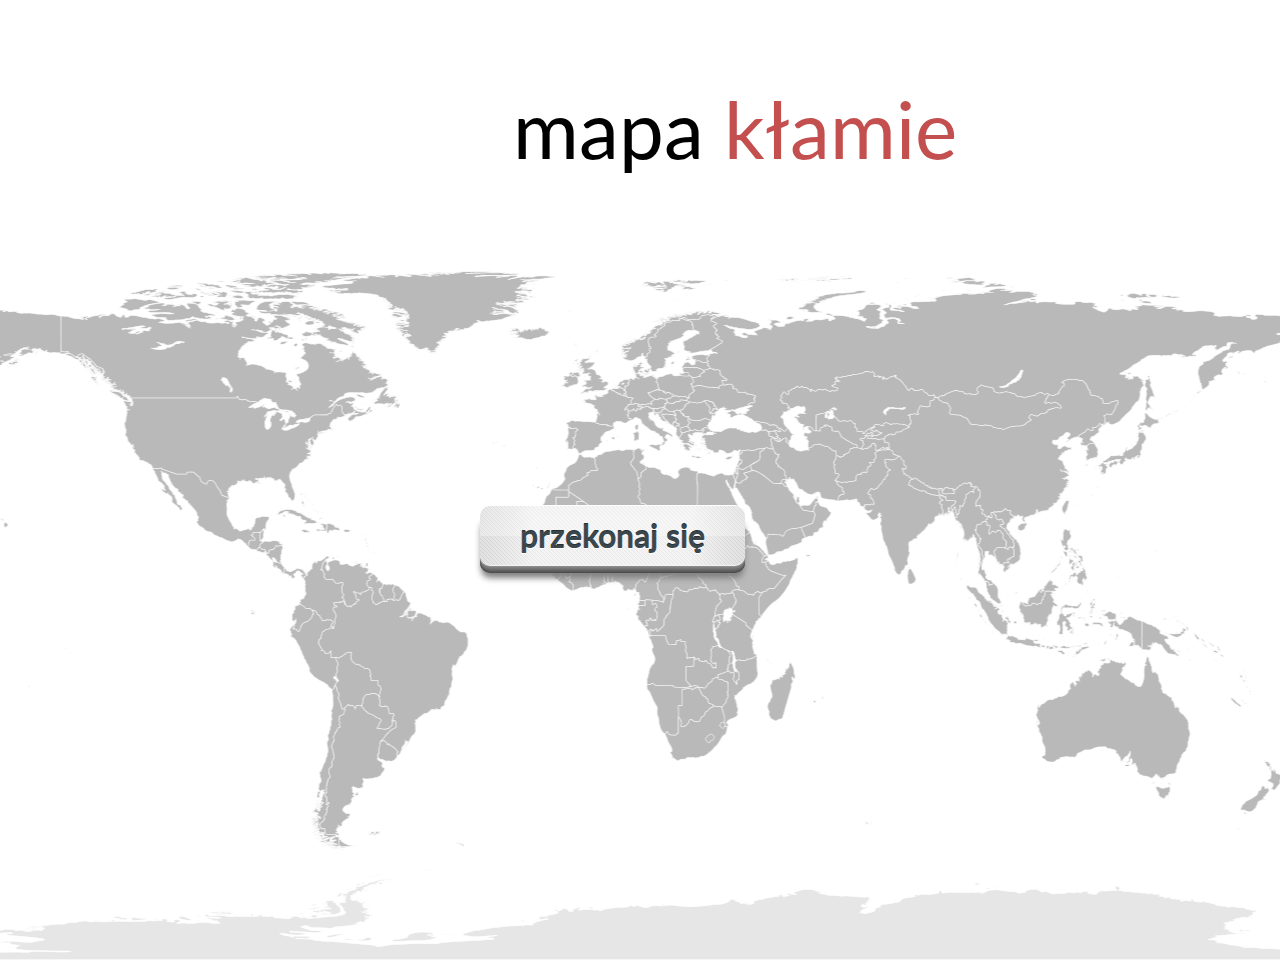
<file: index.html>
<!DOCTYPE HTML>
<html lang="pl">
<head>
	<meta charset="utf-8" />
	<title>mapa kłamie</title>
	<meta name="discription" content="blebleble" />
	<meta name="keywords" constent="ble, ble, ble" />
	<meta http-equiv="X-UA-Compatible" content="IE=edge,chrome=1" />
	
	<link href="style.css" rel="stylesheet" type="text/css" />
	<link href='https://fonts.googleapis.com/css?family=Lato:400,700&subset=latin,latin-ext' rel='stylesheet' type='text/css'>
	
	<script src="quiz.js"></script>
	
	<script src="https://ajax.googleapis.com/ajax/libs/jquery/3.1.1/jquery.min.js"></script>
	<script>
	$(document).ready(function(){
		$(".button").click(function(){
				$("#g1").fadeIn(2000);
				$("#g2").fadeIn(2000);
			});
	});
		
	</script>
	
</head>

<body>

<div id="wrapper">
	<div id="header">
		<div id="logo">
			mapa <span style="color: #c34f4f;">kłamie</span>
			<div style="clear: both"></div>
		</div>
	</div>
	<div id="buttonplay">
		<a class="button" onclick="start_quiz()">
			<span>przekonaj się</span>
		</a>
	</div>
	<div style="clear: both"></div>
</div>

</body>
</html>
</file>
<file: style.css>
body{
	background-color: #ffffff;
	color: black;
	font-family: 'Lato', sans-serif;
	font-size: 20px;
	margin: 0;
}
#wrapper{
	width: 100%;
	min-height: 960px;
	background: url(images/bg/bgflatearth2.png) no-repeat bottom;
	user-select:none;
	width: 100%;
	-moz-user-select:none;
	-webkit-user-select:none;
	-ms-user-select:none;
	
}
#header{
	padding: 80px 0;
}
#logo{
	width: 1470px;
	font-size: 80px;
	margin-left: auto;
	margin-right: auto;
	text-align: center;
}

#result{
	width: 1470px;
	font-size: 80px;
	margin-left: auto;
	margin-right: auto;
	text-align: center;
}

#buttonplay{
	width: 320px;
	margin-left: auto;
	margin-right: auto;
	margin-top: 250px;
}

#button_next{
	width: 470px;
	margin-left: auto;
	margin-right: auto;
	margin-top: 250px;
	float:left;
}

.question{
	width: 1470px;
	text-align: center;
	font-size: 42px;
	margin-left: auto;
	margin-right: auto;
}

.button_countries{
	width: 800px;
	margin-left: auto;
	margin-right: auto;
}

.button_country{
	float:left;
	padding: 20px 50px;
}

.button {
	text-align: center;
    display: inline-block;
    margin: 0 auto;
    
    -webkit-border-radius: 10px;
    
    -webkit-box-shadow: 
        0px 3px rgba(128,128,128,1), /* gradient effects */
        0px 4px rgba(118,118,118,1),
        0px 5px rgba(108,108,108,1),
        0px 6px rgba(98,98,98,1),
        0px 7px rgba(88,88,88,1),
        0px 8px rgba(78,78,78,1),
        0px 14px 6px -1px rgba(128,128,128,1); /* shadow */
    
    -webkit-transition: -webkit-box-shadow .1s ease-in-out;
} 

.button span {
background-color: #E8E8E8;
font-family: 'Lato', sans-serif;
background-image: 
/* gloss gradient */
-webkit-gradient(
	linear, 
	left bottom, 
	left top, 
	color-stop(50%,rgba(255,255,255,0)), 
	color-stop(50%,rgba(255,255,255,0.3)), 
	color-stop(100%,rgba(255,255,255,0.2))),

/* dark outside gradient */
-webkit-gradient(
	linear, 
	left top, 
	right top, 
	color-stop(0%,rgba(210,210,210,0.3)), 
	color-stop(20%,rgba(210,210,210,0)), 
	color-stop(80%,rgba(210,210,210,0)), 
	color-stop(100%,rgba(210,210,210,0.3))),

/* light inner gradient */
-webkit-gradient(
	linear, 
	left top, 
	right top, 
	color-stop(0%,rgba(255,255,255,0)), 
	color-stop(20%,rgba(255,255,255,0.5)), 
	color-stop(80%,rgba(255,255,255,0.5)), 
	color-stop(100%,rgba(255,255,255,0))),        

/* diagonal line pattern */
-webkit-gradient(
	linear, 
	0% 100%, 
	100% 0%, 
	color-stop(0%,rgba(255,255,255,0)), 
	color-stop(40%,rgba(255,255,255,0)), 
	color-stop(40%,#D2D2D1), 
	color-stop(60%,#D2D2D1), 
	color-stop(60%,rgba(255,255,255,0)), 
	color-stop(100%,rgba(255,255,255,0)));

-webkit-box-shadow:
	0px -1px #fff, /* top highlight */
	0px 1px 1px #FFFFFF; /* bottom edge */

-webkit-background-size: 100%, 100%, 100%, 4px 4px;

-webkit-border-radius: 10px;
-webkit-transition: -webkit-transform .1s ease-in-out;

display: inline-block;
padding: 10px 40px 10px 40px;

color: #3A474D;
font-weight: 700;
font-size: 32px;

text-shadow: 0px 1px #fff, 0px -1px #262F33;
}

.button span:hover {
	color: #AEBF3B;
	text-shadow: 0px -1px #97A63A;
	cursor: pointer;
}

.button:active {
	-webkit-box-shadow: 
		0px 3px rgba(128,128,128,1),
		0px 4px rgba(118,118,118,1),
		0px 5px rgba(108,108,108,1),
		0px 6px rgba(98,98,98,1),
		0px 7px rgba(88,88,88,1),
		0px 8px rgba(78,78,78,1),
		0px 10px 2px 0px rgba(128,128,128,.6); /* shadow */
}

.button:active span{
	-webkit-transform: translate(0, 5px); /* depth of button press */
}

.globe	{
	margin-top: 100px;
	float: left;
	width: 500px;
	height: 500px;
}
#g1{
	margin-top: 70px;
}
#g2{
	margin-top: 70px;
}

#on_map{
	width: 1470px;
	margin-left: auto;
	margin-right:auto;
}

#areas{
	text-align: center;
	width: 800px;
	margin-left: auto;
	margin-right:auto;
	font-size: 28px;
}

.area{
	float: left;
	width: 400px;
}

#area1{
	
}
#area2{
	
}
</file>
